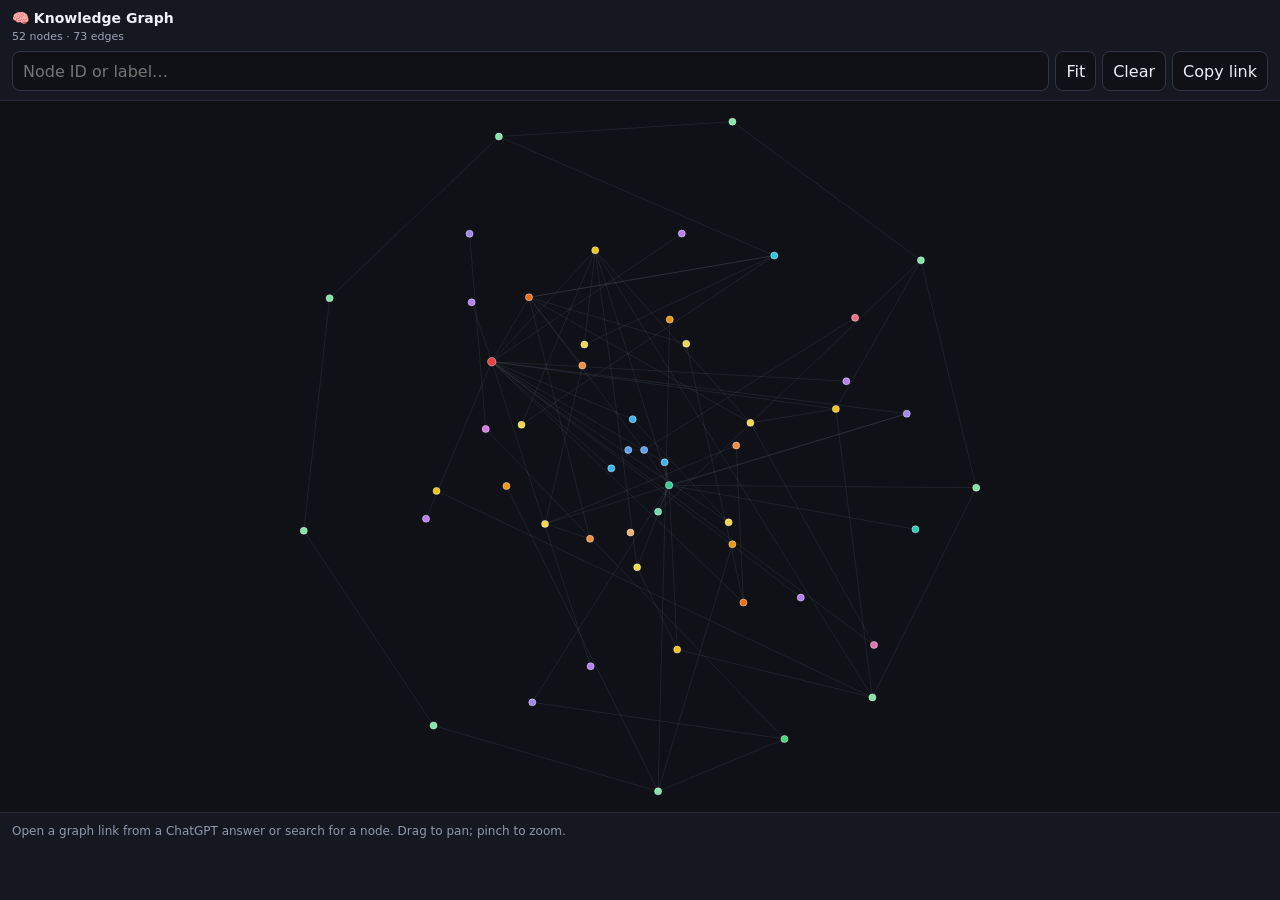
<file: index.html>
<!doctype html>
<html lang="en">
<head>
  <meta charset="utf-8">
  <meta name="viewport" content="width=device-width,initial-scale=1">
  <title>Opening Knowledge Graph…</title>
  <script>
    const target = new URL('viewer.html', location.href);
    target.search = location.search;
    target.hash = location.hash;
    location.replace(target.href);
  </script>
</head>
<body>
  <p><a id="open" href="viewer.html">Open the knowledge graph</a></p>
  <script>document.getElementById('open').href = 'viewer.html' + location.search + location.hash;</script>
</body>
</html>
</file>
